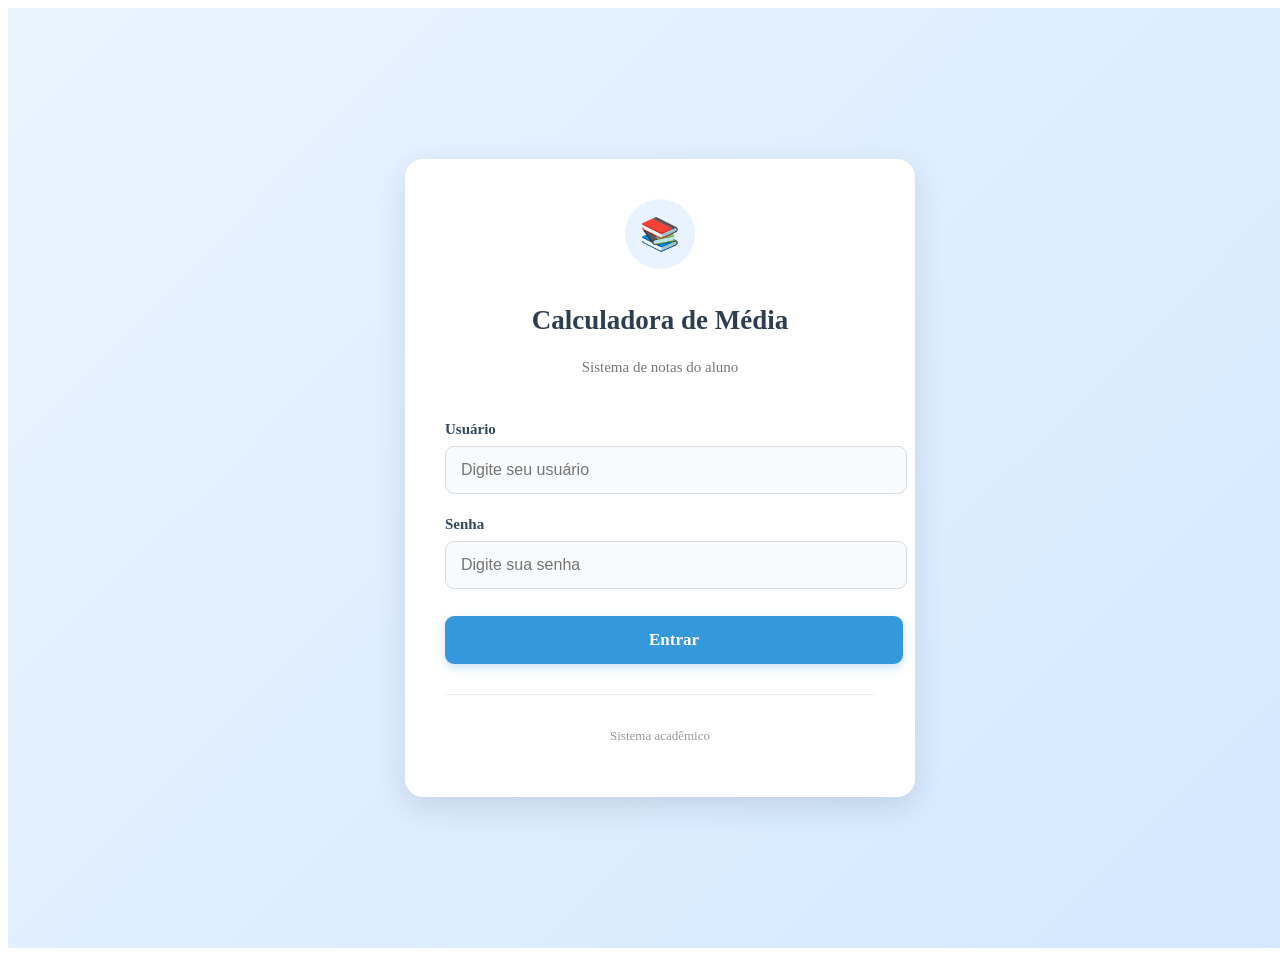
<file: index.html>
<!DOCTYPE html>
<html lang="pt-br">

<head>
    <meta charset="UTF-8">
    <meta name="viewport" content="width=device-width, initial-scale=1.0">

    <title>Login - Calculadora de Média</title>

    <link rel="stylesheet" href="./CSS/login.css">
</head>

<body>

    <div class="login-container">

        <div class="login-card">

            <div class="login-header">

                <div class="icone">📚</div>

                <h1>Calculadora de Média</h1>

                <p>
                    Sistema de notas do aluno
                </p>

            </div>

            <div class="login-form">

                <label for="usuario">Usuário</label>

                <input 
                    type="text" 
                    id="usuario" 
                    placeholder="Digite seu usuário"
                    required
                >

                <label for="senha">Senha</label>

                <input 
                    type="password" 
                    id="senha" 
                    placeholder="Digite sua senha"
                    required
                >

                <a href="./html/media.html" class="botao">
                    Entrar
                </a>

            </div>

            <div class="login-footer">

                <p>
                    Sistema acadêmico
                </p>

            </div>

        </div>

    </div>

</body>

</html>
</file>
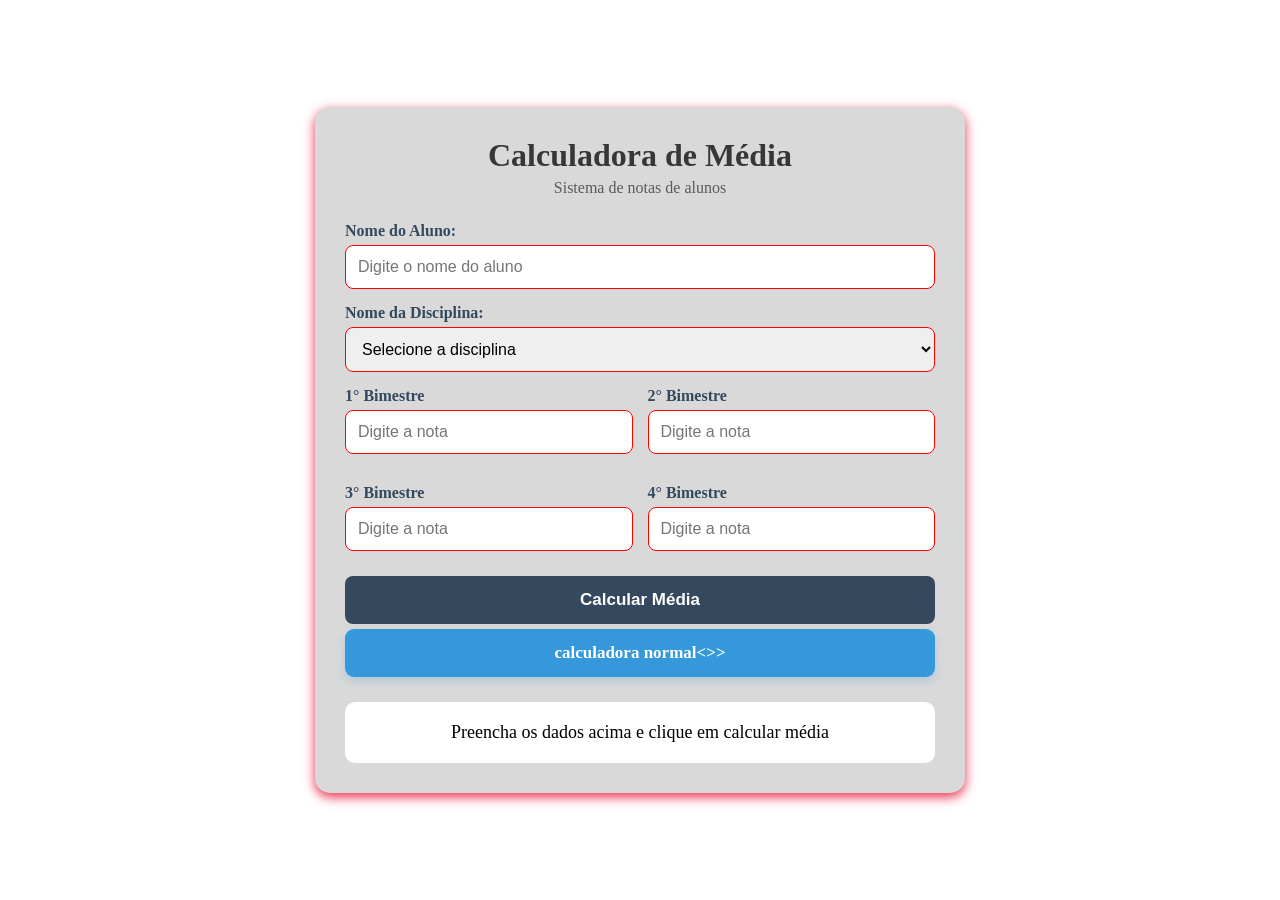
<file: html/media.html>
<!DOCTYPE html>
<html lang="pt-br">

<head>
    <meta charset="UTF-8">
    <meta name="viewport" content="width=device-width, initial-scale=1.0">

    <title>📚 Calculadora Aritmética Simples</title>

    <link rel="stylesheet" href="../CSS/styles.css">
</head>

<body>

    <div class="container">

        <h1>Calculadora de Média</h1>

        <p class="subtitulo">Sistema de notas de alunos</p>

        <div id="formulario">

            <label>Nome do Aluno:</label>

            <input 
                type="text" 
                id="nome"
                placeholder="Digite o nome do aluno"
                required
            >

            <label>Nome da Disciplina:</label>

            <select id="disciplina" required>

                <option value="">Selecione a disciplina</option>

                <option value="FDD">
                    Fundamentos do Design Digital
                </option>

                <option value="FDDI">
                    Fotografia Digital
                </option>

                <option value="PRAAI">
                    Projetos de Áudio e Vídeo I
                </option>

            </select>

            <div class="notas">

                <div>
                    <label>1° Bimestre</label>
                    <input 
                        type="number" 
                        id="nota1"
                        placeholder="Digite a nota"
                        required
                    >
                </div>

                <div>
                    <label>2° Bimestre</label>
                    <input 
                        type="number" 
                        id="nota2"
                        placeholder="Digite a nota"
                        required
                    >
                </div>

                <div>
                    <label>3° Bimestre</label>
                    <input 
                        type="number" 
                        id="nota3"
                        placeholder="Digite a nota"
                        required
                    >
                </div>

                <div>
                    <label>4° Bimestre</label>
                    <input 
                        type="number" 
                        id="nota4"
                        placeholder="Digite a nota"
                        required
                    >
                </div>

            </div>

            <button id="calcular" onclick="calcularMedia()">
                Calcular Média
            </button>

            <button id="novocalculo" onclick="calcularnovo()">
                Calcular Novamente
            </button>

            <a href="https://soaress226769.github.io/Calculadora-normal/" id="link">calculadora normal<>></a>

        </div>

        <div id="resultado" class="resultado">

            <p>
                Preencha os dados acima e clique em calcular média
            </p>

        </div>

    </div>

    <script src="../JS/js.js"></script>

</body>

</html>
</file>
<file: CSS/login.css>
/* ==============================
   TELA DE LOGIN
================================= */

.login-container {
    min-height: 100vh;
    width: 100%;

    display: flex;
    justify-content: center;
    align-items: center;

    padding: 20px;

    background: linear-gradient(
        135deg,
        #eaf4ff,
        #d4e9ff
    );
}


/* CARTÃO DE LOGIN */

.login-card {
    width: 100%;
    max-width: 430px;

    background: white;

    border-radius: 18px;

    padding: 40px;

    box-shadow:
        0 10px 30px rgba(44, 62, 80, 0.15);

    text-align: center;
}


/* CABEÇALHO */

.login-header {
    display: flex;
    flex-direction: column;
    align-items: center;

    margin-bottom: 30px;
}

.icone {
    width: 70px;
    height: 70px;

    margin-bottom: 18px;

    display: flex;
    justify-content: center;
    align-items: center;

    background: #e8f3ff;

    border-radius: 50%;

    font-size: 32px;
}

.login-header h1 {
    margin-bottom: 8px;

    color: #2c3e50;

    font-size: 27px;
}

.login-header p {
    color: #777;

    font-size: 15px;
}


/* FORMULÁRIO */

.login-form {
    width: 100%;

    text-align: left;
}

.login-form label {
    display: block;

    margin-bottom: 8px;

    color: #34495e;

    font-size: 15px;

    font-weight: bold;
}

.login-form input {
    width: 100%;

    padding: 14px 15px;

    margin-bottom: 22px;

    border: 1px solid #d5dce3;

    border-radius: 9px;

    background: #f8fafc;

    color: #2c3e50;

    font-size: 16px;

    transition: 0.2s;
}


/* CAMPO AO CLICAR */

.login-form input:focus {
    outline: none;

    border-color: #3498db;

    background: white;

    box-shadow:
        0 0 0 3px rgba(52, 152, 219, 0.15);
}


/* BOTÃO */

.botao {
    display: block;

    width: 100%;

    padding: 14px;

    margin-top: 5px;

    border-radius: 9px;

    background: #3498db;

    color: white;

    text-align: center;

    text-decoration: none;

    font-size: 17px;

    font-weight: bold;

    box-shadow:
        0 4px 10px rgba(52, 152, 219, 0.25);

    transition: 0.2s;
}


/* EFEITO DO BOTÃO */

.botao:hover {
    background: #2980b9;

    transform: translateY(-1px);

    box-shadow:
        0 6px 14px rgba(52, 152, 219, 0.30);
}


/* RODAPÉ */

.login-footer {
    margin-top: 30px;

    padding-top: 20px;

    border-top: 1px solid #eeeeee;

    text-align: center;
}

.login-footer p {
    color: #999;

    font-size: 13px;
}


/* RESPONSIVIDADE */

@media (max-width: 500px) {

    .login-card {
        padding: 30px 25px;
    }

    .login-header h1 {
        font-size: 23px;
    }

}
</file>
<file: CSS/styles.css>
* {
    box-sizing: border-box;
    margin: 0;
    padding: 0;
}

body {
    background: white;
    min-height: 100vh;
    display: flex;
    justify-content: center;
    align-items: center;
}

.container {
    background-color: rgb(217, 217, 217);
    width: 90%;
    max-width: 650px;
    padding: 30px;
    border-radius: 15px;
    box-shadow: 0 4px 12px rgb(234, 48, 79);
}

h1 {
    text-align: center;
    color: rgb(55, 55, 55);
    margin-bottom: 5px;
}

.subtitulo {
    text-align: center;
    color: rgb(90, 90, 90);
    margin-bottom: 25px;
}

#formulario label {
    display: block;
    margin-top: 15px;
    margin-bottom: 5px;
    font-weight: bold;
    color: #34495e;
}

input,
select {
    width: 100%;
    padding: 12px;
    border: 1px solid red;
    border-radius: 8px;
    font-size: 16px;
}

input:focus,
select:focus {
    outline: none;
    border: 1px solid green;
}

input:valid,
select:valid {
    outline: none;
    border: 1px solid green;
    background-color: aquamarine;
}

.notas {
    display: grid;
    grid-template-columns: 1fr 1fr;
    gap: 15px;
}

button {
    width: 100%;
    margin-top: 25px;
    padding: 14px;
    border: none;
    border-radius: 8px;
    background: #34495e;
    color: white;
    font-size: 17px;
    font-weight: bold;
    cursor: pointer;
}

button:hover {
    background-color: blueviolet;
}

.resultado {
    margin-top: 25px;
    padding: 20px;
    background-color: white;
    border-radius: 10px;
    text-align: center;
    font-size: 18px;
}

.aprovado {
    color: green;
    font-weight: bold;
    font-size: 24px;
}

.recuperacao {
    color: #e67e22;
    font-weight: bold;
    font-size: 24px;
}

.reprovado {
    color: rgb(255, 0, 0);
    font-weight: bold;
    font-size: 24px;
}

#link{
    display: block;

    width: 100%;

    padding: 14px;

    margin-top: 5px;

    border-radius: 9px;

    background: #3498db;

    color: white;

    text-align: center;

    text-decoration: none;

    font-size: 17px;

    font-weight: bold;

    box-shadow:
        0 4px 10px rgba(52, 152, 219, 0.25);

    transition: 0.2s;
}

#link:hover{
    background-color: blueviolet;
}
</file>
